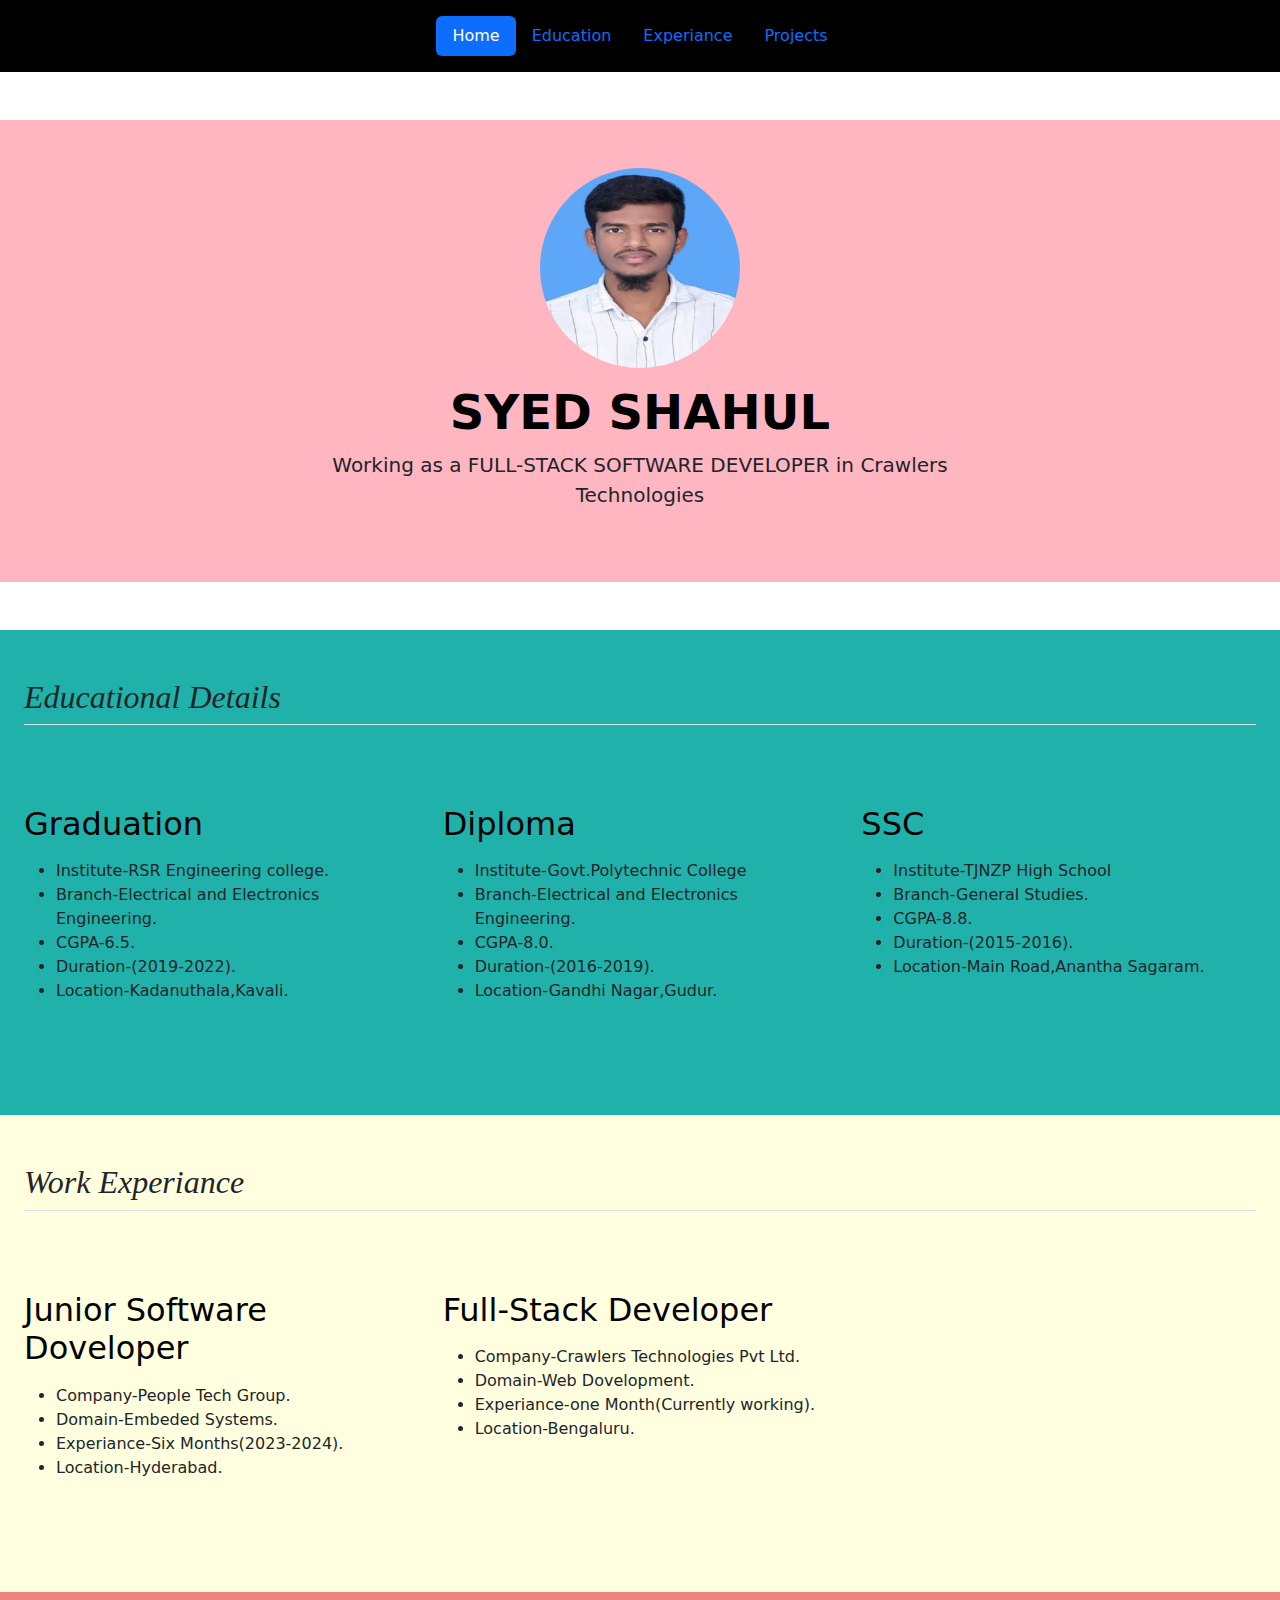
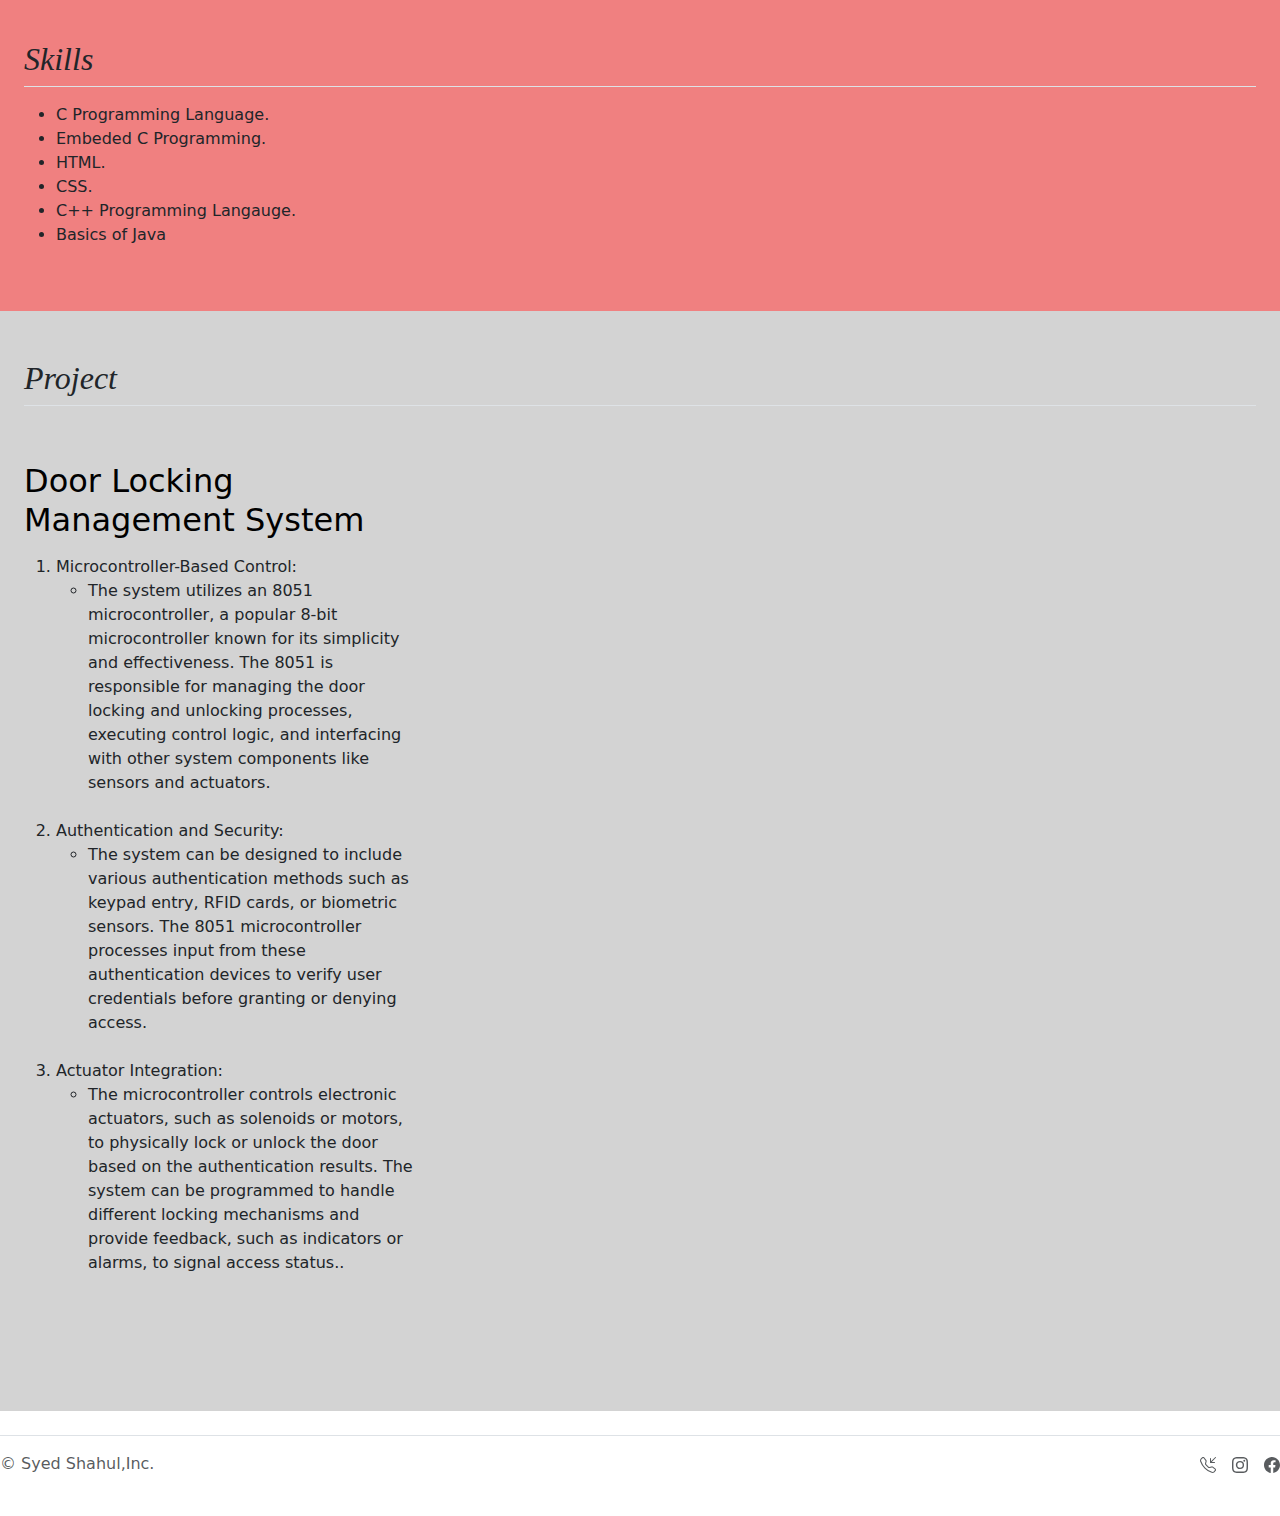
<file: index.html>
<!DOCTYPE html>
<html lang="en">
<head>
    <meta charset="UTF-8">
    <meta name="viewport" content="width=device-width, initial-scale=1.0">
    <title>Document</title>
    <link href="https://cdn.jsdelivr.net/npm/bootstrap@5.3.3/dist/css/bootstrap.min.css" rel="stylesheet" integrity="sha384-QWTKZyjpPEjISv5WaRU9OFeRpok6YctnYmDr5pNlyT2bRjXh0JMhjY6hW+ALEwIH" crossorigin="anonymous">
    <!-- <link rel="stylesheet" hre="./style.css"/> -->
     <style>
      .container1{
       
        background-color: black;
        
        }
      .container2{
        background-color:lightseagreen ;
      }
      .container3{
        background-color: lightyellow;
      }
      .container4{
background-color: lightcoral;
      }
      .container5{
        background-color: lightgrey;
      }
        .d-block{
            
            border-radius:50% ;
        }
         .text-center{
            background-color:lightpink;
        } 
        .lead{
            font-weight: 500;
        }
        /* .bold{
          font-weight: bold;
        } */
         .de-flex{
          text-align: center;
          
         }
         h2{
          font-style:italic;
          font-family:cursive;
        
         }
     </style>

</head>
<body>
    <div class="container1">
        <header class="d-flex justify-content-center  py-3">
          <ul class="nav nav-pills">
            <li class="nav-item"><a href="./home.html" class="nav-link active" aria-current="page">Home</a></li>
            <li class="nav-item"><a href="./education.html" class="nav-link">Education</a></li>
            <li class="nav-item"><a href="./Experiance.html" class="nav-link">Experiance</a></li>
            <li class="nav-item"><a href="./project.html" class="nav-link">Projects</a></li>
            
          </ul>
        </header>
      </div>
    <div class="px-4 py-5 my-5 text-center">
    <img class="d-block mx-auto mb-3" src="./img.jpg" alt="my profile photo"  width="200" height="200">
    <h1 class="display-5 fw-bold text-body-emphasis">SYED SHAHUL</h1>
    <div class="col-lg-6 mx-auto">
      <p class="lead mb-4">Working as a FULL-STACK SOFTWARE DEVELOPER in Crawlers Technologies 

      </p>
      
      </div>
    </div>
    <!-- <p>Educational Details</p> -->
    <div class="container2 px-4 py-5" id="featured-3">
        <h2 class="pb-2 border-bottom">Educational Details</h2>
        <div class="row g-4 py-5 row-cols-1 row-cols-lg-3">
          <div class="feature col">
            <div class="feature-icon d-inline-flex align-items-center justify-content-center text-bg-primary bg-gradient fs-2 mb-3">
              
            </div>
            <h3 class="fs-2 text-body-emphasis">Graduation</h3>
            <p><ul>
                <li>Institute-RSR Engineering college.</li>
                <li>Branch-Electrical and Electronics Engineering.</li>
                <li>CGPA-6.5.</li>
                <li>Duration-(2019-2022).</li>
                <li>Location-Kadanuthala,Kavali.</li>
            </ul></p>
            
            </a>
          </div>
          <div class="feature col">
            <div class="feature-icon d-inline-flex align-items-center justify-content-center text-bg-primary bg-gradient fs-2 mb-3">
              
            </div>
            <h3 class="fs-2 text-body-emphasis">Diploma</h3>
            <p><ul>
                <li>Institute-Govt.Polytechnic College</li>
                <li>Branch-Electrical and Electronics Engineering.</li>
                <li>CGPA-8.0.</li>
                <li>Duration-(2016-2019).</li>
                <li>Location-Gandhi Nagar,Gudur.</li>
            </ul></p>
           </a>
          </div>
          <div class="feature col">
            <div class="feature-icon d-inline-flex align-items-center justify-content-center text-bg-primary bg-gradient fs-2 mb-3">
              </div>
            <h3 class="fs-2 text-body-emphasis">SSC</h3>
            <p><ul>
                <li>Institute-TJNZP High School</li>
                <li>Branch-General Studies.</li>
                <li>CGPA-8.8.</li>
                <li>Duration-(2015-2016).</li>
                <li>Location-Main Road,Anantha Sagaram.</li>
            </ul></p>
            
            </a>
          </div>
        </div>
      </div>
      <!-- <p>Experiance</p> -->
      <div class="container3 px-4 py-5" id="featured-3">
        <h2 class="pb-2 border-bottom">Work Experiance</h2>
        <div class="row g-4 py-5 row-cols-1 row-cols-lg-3">
          <div class="feature col">
            <div class="feature-icon d-inline-flex align-items-center justify-content-center text-bg-primary bg-gradient fs-2 mb-3">
              
            </div>
            <h3 class="fs-2 text-body-emphasis">Junior Software Doveloper</h3>
            <p>
                <ul>
                    <li>Company-People Tech Group.</li>
                    <li>Domain-Embeded Systems.</li>
                    <li>Experiance-Six Months(2023-2024).</li>
                    <li>Location-Hyderabad.</li>
                </ul>
            </p>
            
          </div>
          <div class="feature col">
            <div class="feature-icon d-inline-flex align-items-center justify-content-center text-bg-primary bg-gradient fs-2 mb-3">
              
            </div>
            <h3 class="fs-2 text-body-emphasis">Full-Stack Developer</h3>
            <p>
                <ul>
                    <li>Company-Crawlers Technologies Pvt Ltd.</li>
                    <li>Domain-Web Dovelopment.</li>
                    <li>Experiance-one Month(Currently working).</li>
                    <li>Location-Bengaluru.</li>
                </ul>
            </p>
            
          </div>
        </div>
      </div>
      <!-- <p>Skills</p> -->
      <div class="container4 px-4 py-5" id="featured-3">
        <h2 class="pb-2 border-bottom">Skills</h2>
        
            <p><ul>
              <li>C Programming Language.</li>
              <li>Embeded C Programming.</li>
              <li>HTML.</li>
              <li>CSS.</li>
              <li>C++ Programming Langauge.</li>
              <li>Basics of Java</li>
            </ul></p>
           
          <!-- <p>project</p> -->
          </div>
          <div class="container5 px-4 py-5" id="featured-3">
            <h2 class="pb-2 border-bottom">Project</h2>
            <div class="row g-4 py-5 row-cols-1 row-cols-lg-3">
              <div class="feature col">
               
                <h3 class="fs-2 text-body-emphasis">Door Locking Management System</h3>
                <p><ol>
                  <li class="bold">Microcontroller-Based Control:
                    <ul><li>The system utilizes an 8051 microcontroller, a popular 8-bit microcontroller known for its simplicity and effectiveness. The 8051 is responsible for managing the door locking and unlocking processes, executing control logic, and interfacing with other system components like sensors and actuators.</li></ul><br>
                    <li class="bold">Authentication and Security:
                      <ul><li>The system can be designed to include various authentication methods such as keypad entry, RFID cards, or biometric sensors. The 8051 microcontroller processes input from these authentication devices to verify user credentials before granting or denying access.</li></ul><br>
                      <li class="bold">Actuator Integration:
                        <ul><li>The microcontroller controls electronic actuators, such as solenoids or motors, to physically lock or unlock the door based on the authentication results. The system can be programmed to handle different locking mechanisms and provide feedback, such as indicators or alarms, to signal access status..</li></ul><br>
                  </li>

                </ol></p>
               
          
              </div>
            </div>
          </div>
              <!-- <p>contact</p> -->
              <footer class="d-flex flex-wrap justify-content-between align-items-center py-3 my-4 border-top">
                <div class="col-md-4 d-flex align-items-center">
                 
                  <span class="mb-3 mb-md-0 text-body-secondary">© Syed Shahul,Inc.</span>
                </div>
            
                <ul class="nav col-md-4 justify-content-end list-unstyled d-flex">
                  <li class="ms-3"><a class="text-body-secondary" href="./contactme.html"><svg xmlns="http://www.w3.org/2000/svg" width="16" height="16" fill="currentColor" class="bi bi-telephone-inbound" viewBox="0 0 16 16">
                    <path d="M15.854.146a.5.5 0 0 1 0 .708L11.707 5H14.5a.5.5 0 0 1 0 1h-4a.5.5 0 0 1-.5-.5v-4a.5.5 0 0 1 1 0v2.793L15.146.146a.5.5 0 0 1 .708 0m-12.2 1.182a.678.678 0 0 0-1.015-.063L1.605 2.3c-.483.484-.661 1.169-.45 1.77a17.6 17.6 0 0 0 4.168 6.608 17.6 17.6 0 0 0 6.608 4.168c.601.211 1.286.033 1.77-.45l1.034-1.034a.678.678 0 0 0-.063-1.015l-2.307-1.794a.68.68 0 0 0-.58-.122l-2.19.547a1.75 1.75 0 0 1-1.657-.459L5.482 8.062a1.75 1.75 0 0 1-.46-1.657l.548-2.19a.68.68 0 0 0-.122-.58zM1.884.511a1.745 1.745 0 0 1 2.612.163L6.29 2.98c.329.423.445.974.315 1.494l-.547 2.19a.68.68 0 0 0 .178.643l2.457 2.457a.68.68 0 0 0 .644.178l2.189-.547a1.75 1.75 0 0 1 1.494.315l2.306 1.794c.829.645.905 1.87.163 2.611l-1.034 1.034c-.74.74-1.846 1.065-2.877.702a18.6 18.6 0 0 1-7.01-4.42 18.6 18.6 0 0 1-4.42-7.009c-.362-1.03-.037-2.137.703-2.877z"/>
                  </svg></a></li>
                  <li class="ms-3"><a class="text-body-secondary" href="https://www.instagram.com/mr_innocent_0729?igsh=Mmxpb3A3YTB6bmp0"><svg xmlns="http://www.w3.org/2000/svg" width="16" height="16" fill="currentColor" class="bi bi-instagram" viewBox="0 0 16 16">
                    <path d="M8 0C5.829 0 5.556.01 4.703.048 3.85.088 3.269.222 2.76.42a3.9 3.9 0 0 0-1.417.923A3.9 3.9 0 0 0 .42 2.76C.222 3.268.087 3.85.048 4.7.01 5.555 0 5.827 0 8.001c0 2.172.01 2.444.048 3.297.04.852.174 1.433.372 1.942.205.526.478.972.923 1.417.444.445.89.719 1.416.923.51.198 1.09.333 1.942.372C5.555 15.99 5.827 16 8 16s2.444-.01 3.298-.048c.851-.04 1.434-.174 1.943-.372a3.9 3.9 0 0 0 1.416-.923c.445-.445.718-.891.923-1.417.197-.509.332-1.09.372-1.942C15.99 10.445 16 10.173 16 8s-.01-2.445-.048-3.299c-.04-.851-.175-1.433-.372-1.941a3.9 3.9 0 0 0-.923-1.417A3.9 3.9 0 0 0 13.24.42c-.51-.198-1.092-.333-1.943-.372C10.443.01 10.172 0 7.998 0zm-.717 1.442h.718c2.136 0 2.389.007 3.232.046.78.035 1.204.166 1.486.275.373.145.64.319.92.599s.453.546.598.92c.11.281.24.705.275 1.485.039.843.047 1.096.047 3.231s-.008 2.389-.047 3.232c-.035.78-.166 1.203-.275 1.485a2.5 2.5 0 0 1-.599.919c-.28.28-.546.453-.92.598-.28.11-.704.24-1.485.276-.843.038-1.096.047-3.232.047s-2.39-.009-3.233-.047c-.78-.036-1.203-.166-1.485-.276a2.5 2.5 0 0 1-.92-.598 2.5 2.5 0 0 1-.6-.92c-.109-.281-.24-.705-.275-1.485-.038-.843-.046-1.096-.046-3.233s.008-2.388.046-3.231c.036-.78.166-1.204.276-1.486.145-.373.319-.64.599-.92s.546-.453.92-.598c.282-.11.705-.24 1.485-.276.738-.034 1.024-.044 2.515-.045zm4.988 1.328a.96.96 0 1 0 0 1.92.96.96 0 0 0 0-1.92m-4.27 1.122a4.109 4.109 0 1 0 0 8.217 4.109 4.109 0 0 0 0-8.217m0 1.441a2.667 2.667 0 1 1 0 5.334 2.667 2.667 0 0 1 0-5.334"/>
                  </svg></a></li>
                  <li class="ms-3"><a class="text-body-secondary" href="https://www.facebook.com/"><svg xmlns="http://www.w3.org/2000/svg" width="16" height="16" fill="currentColor" class="bi bi-facebook" viewBox="0 0 16 16">
                    <path d="M16 8.049c0-4.446-3.582-8.05-8-8.05C3.58 0-.002 3.603-.002 8.05c0 4.017 2.926 7.347 6.75 7.951v-5.625h-2.03V8.05H6.75V6.275c0-2.017 1.195-3.131 3.022-3.131.876 0 1.791.157 1.791.157v1.98h-1.009c-.993 0-1.303.621-1.303 1.258v1.51h2.218l-.354 2.326H9.25V16c3.824-.604 6.75-3.934 6.75-7.951"/>
                  </svg></a></li>
                </ul>
              </footer>
            
          
        
      

  
</body>
</html>
</file>
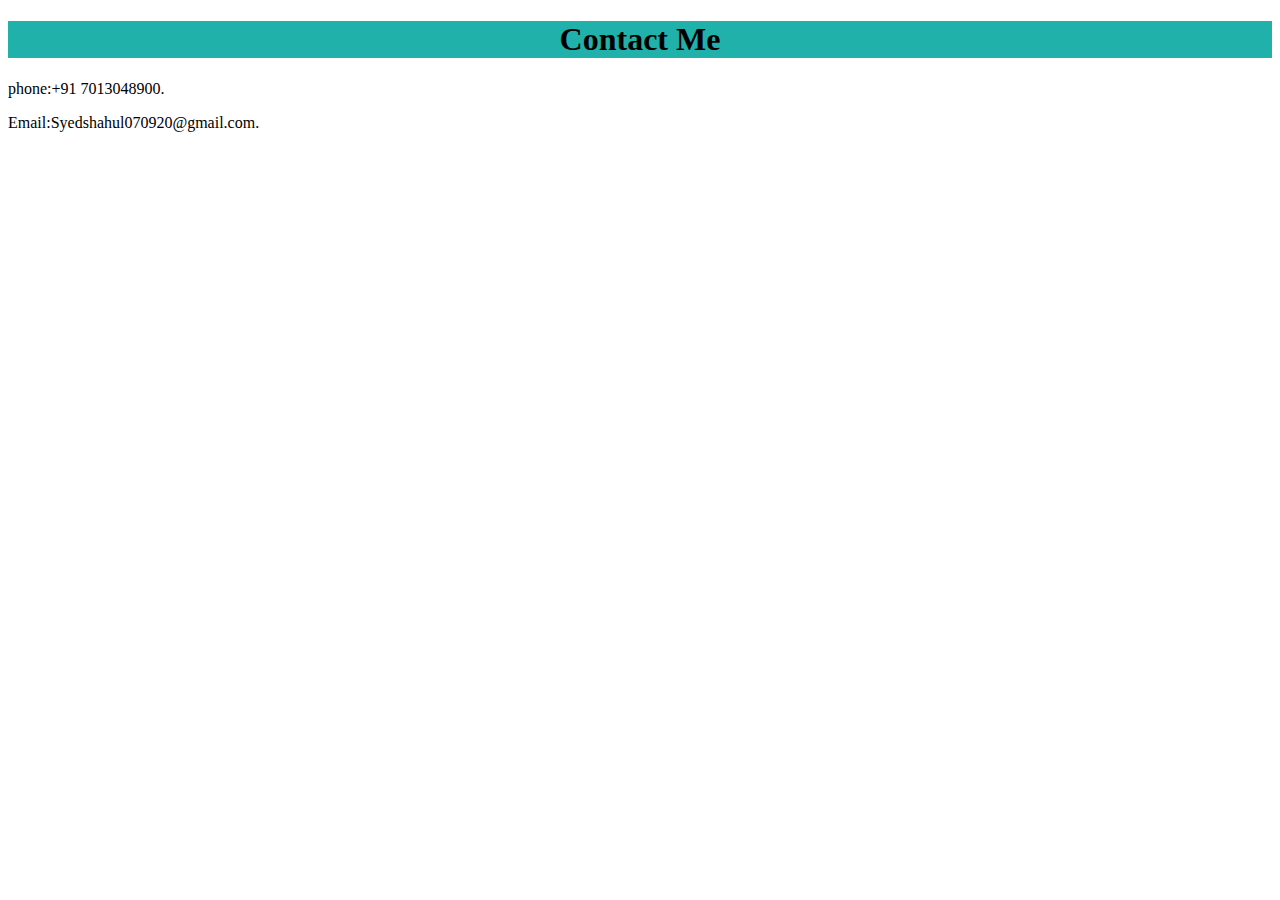
<file: contactme.html>
<!DOCTYPE html>
<html lang="en">
<head>
    <meta charset="UTF-8">
    <meta name="viewport" content="width=device-width, initial-scale=1.0">
    <title>Document</title>
    <style>
    h1{
        text-align: center;
        background-color:lightseagreen;
    }
    
</style>
</head>
<body>
    <div class="contact">
        <h1>Contact Me</h1>
        <p>phone:+91 7013048900.</p>
        <p>Email:Syedshahul070920@gmail.com.</p>
    </div>
</body>
</html>
</file>
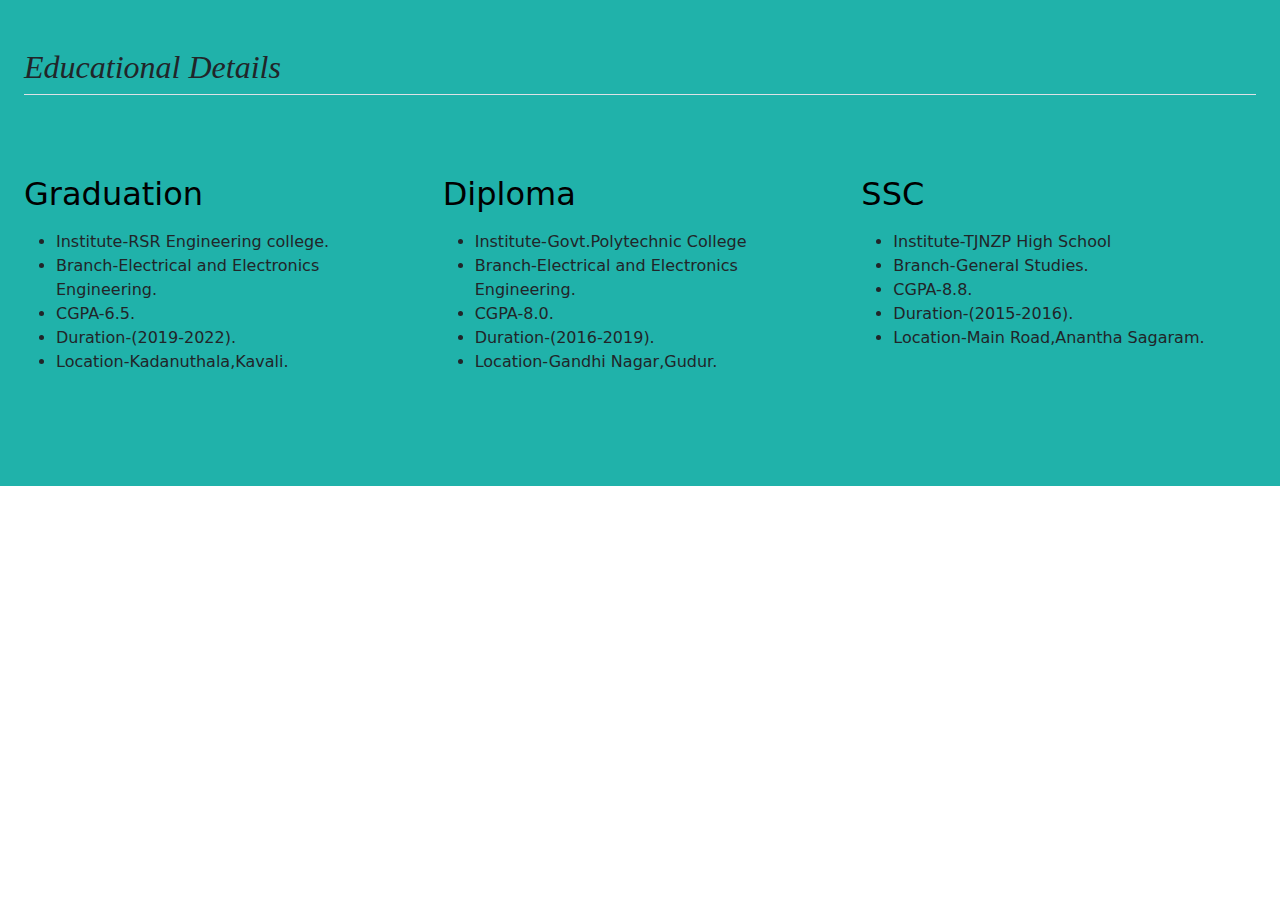
<file: education.html>
<!DOCTYPE html>
<html lang="en">
<head>
    <meta charset="UTF-8">
    <meta name="viewport" content="width=device-width, initial-scale=1.0">
    <title>Document</title>
    <link href="https://cdn.jsdelivr.net/npm/bootstrap@5.3.3/dist/css/bootstrap.min.css" rel="stylesheet" integrity="sha384-QWTKZyjpPEjISv5WaRU9OFeRpok6YctnYmDr5pNlyT2bRjXh0JMhjY6hW+ALEwIH" crossorigin="anonymous">
    <style>
      .container2{
        background-color:lightseagreen ;
      }
      h2{
          font-style:italic;
          font-family:cursive;
        
         }
    </style>
</head>
<body>
    <!-- <p>Educational Details</p> -->
    <div class="container2 px-4 py-5" id="featured-3">
        <h2 class="pb-2 border-bottom">Educational Details</h2>
        <div class="row g-4 py-5 row-cols-1 row-cols-lg-3">
          <div class="feature col">
            <div class="feature-icon d-inline-flex align-items-center justify-content-center text-bg-primary bg-gradient fs-2 mb-3">
              
            </div>
            <h3 class="fs-2 text-body-emphasis">Graduation</h3>
            <p><ul>
                <li>Institute-RSR Engineering college.</li>
                <li>Branch-Electrical and Electronics Engineering.</li>
                <li>CGPA-6.5.</li>
                <li>Duration-(2019-2022).</li>
                <li>Location-Kadanuthala,Kavali.</li>
            </ul></p>
            
            </a>
          </div>
          <div class="feature col">
            <div class="feature-icon d-inline-flex align-items-center justify-content-center text-bg-primary bg-gradient fs-2 mb-3">
              
            </div>
            <h3 class="fs-2 text-body-emphasis">Diploma</h3>
            <p><ul>
                <li>Institute-Govt.Polytechnic College</li>
                <li>Branch-Electrical and Electronics Engineering.</li>
                <li>CGPA-8.0.</li>
                <li>Duration-(2016-2019).</li>
                <li>Location-Gandhi Nagar,Gudur.</li>
            </ul></p>
           </a>
          </div>
          <div class="feature col">
            <div class="feature-icon d-inline-flex align-items-center justify-content-center text-bg-primary bg-gradient fs-2 mb-3">
              </div>
            <h3 class="fs-2 text-body-emphasis">SSC</h3>
            <p><ul>
                <li>Institute-TJNZP High School</li>
                <li>Branch-General Studies.</li>
                <li>CGPA-8.8.</li>
                <li>Duration-(2015-2016).</li>
                <li>Location-Main Road,Anantha Sagaram.</li>
            </ul></p>
            
            </a>
          </div>
        </div>
      </div>
</body>
</html>
</file>
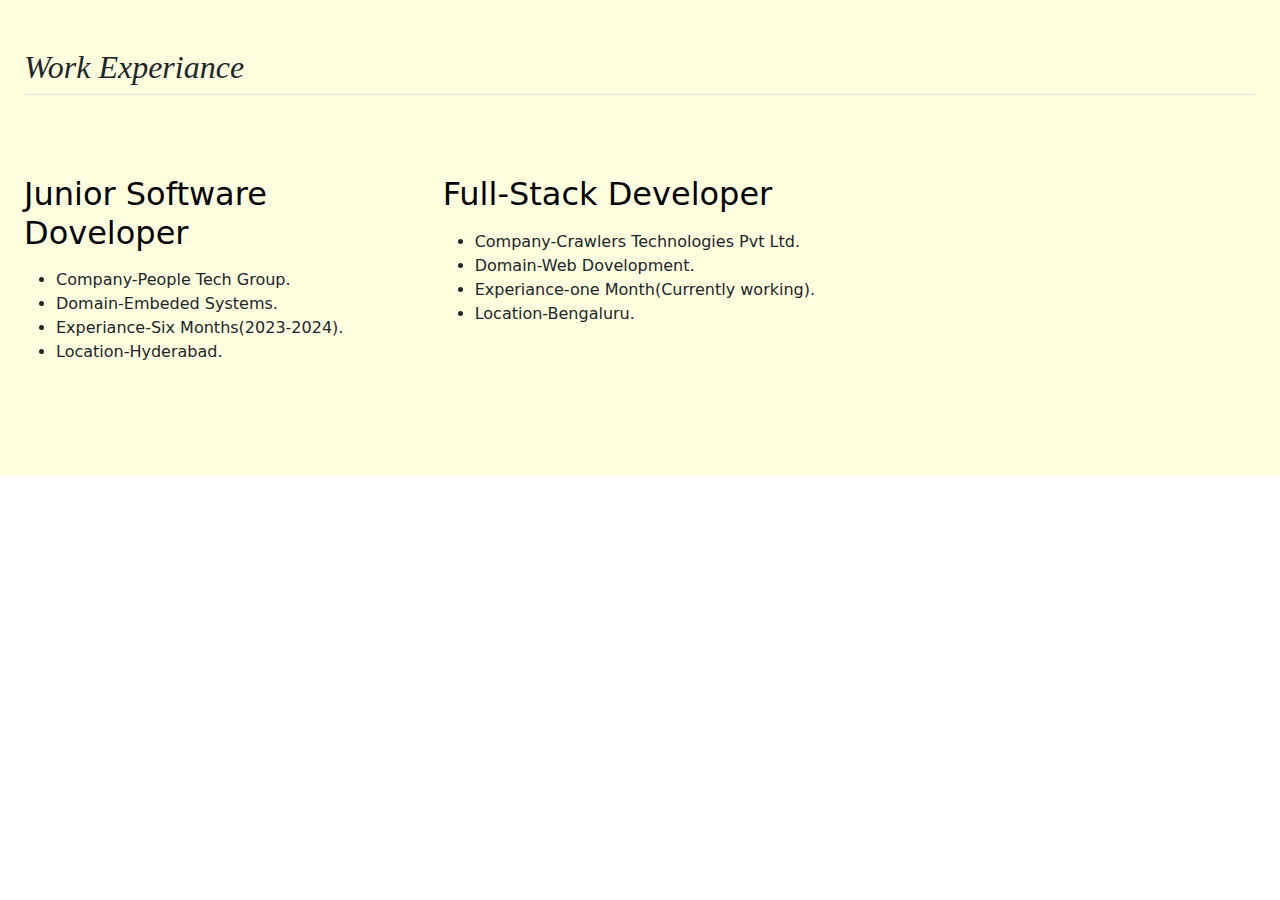
<file: Experiance.html>
<!DOCTYPE html>
<html lang="en">
<head>
    <meta charset="UTF-8">
    <meta name="viewport" content="width=device-width, initial-scale=1.0">
    <title>Document</title>
    <link href="https://cdn.jsdelivr.net/npm/bootstrap@5.3.3/dist/css/bootstrap.min.css" rel="stylesheet" integrity="sha384-QWTKZyjpPEjISv5WaRU9OFeRpok6YctnYmDr5pNlyT2bRjXh0JMhjY6hW+ALEwIH" crossorigin="anonymous">
    <style>
      .container3{
        background-color: lightyellow;
      }
      h2{
          font-style:italic;
          font-family:cursive;
        
         }

    </style>
</head>
<body>
    <!-- <p>Experiance</p> -->
    <div class="container3 px-4 py-5" id="featured-3">
        <h2 class="pb-2 border-bottom">Work Experiance</h2>
        <div class="row g-4 py-5 row-cols-1 row-cols-lg-3">
          <div class="feature col">
            <div class="feature-icon d-inline-flex align-items-center justify-content-center text-bg-primary bg-gradient fs-2 mb-3">
              
            </div>
            <h3 class="fs-2 text-body-emphasis">Junior Software Doveloper</h3>
            <p>
                <ul>
                    <li>Company-People Tech Group.</li>
                    <li>Domain-Embeded Systems.</li>
                    <li>Experiance-Six Months(2023-2024).</li>
                    <li>Location-Hyderabad.</li>
                </ul>
            </p>
            
          </div>
          <div class="feature col">
            <div class="feature-icon d-inline-flex align-items-center justify-content-center text-bg-primary bg-gradient fs-2 mb-3">
              
            </div>
            <h3 class="fs-2 text-body-emphasis">Full-Stack Developer</h3>
            <p>
                <ul>
                    <li>Company-Crawlers Technologies Pvt Ltd.</li>
                    <li>Domain-Web Dovelopment.</li>
                    <li>Experiance-one Month(Currently working).</li>
                    <li>Location-Bengaluru.</li>
                </ul>
            </p>
            
          </div>
        </div>
      </div>
</body>
</html>
</file>
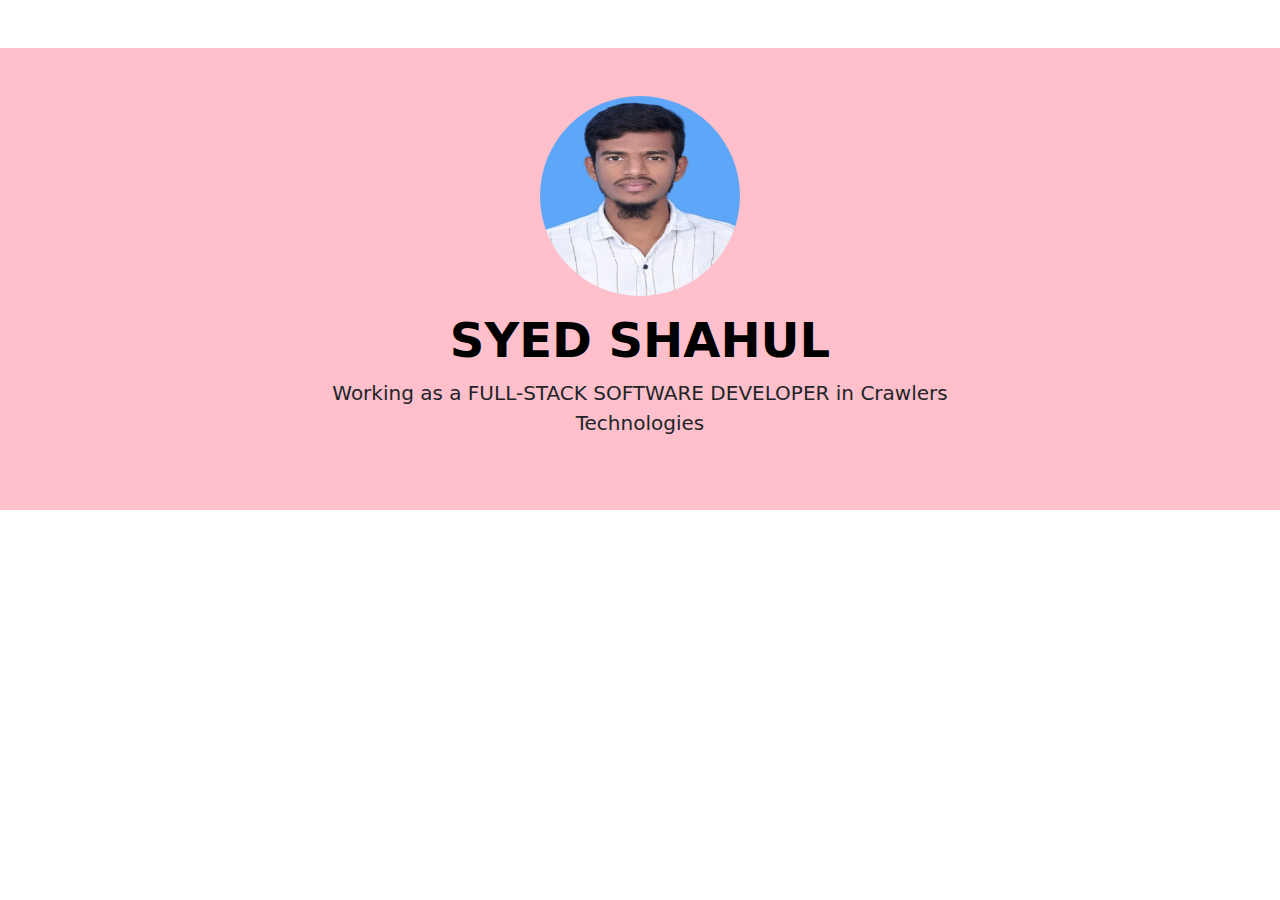
<file: home.html>
<!DOCTYPE html>
<html lang="en">
<head>
    <meta charset="UTF-8">
    <meta name="viewport" content="width=device-width, initial-scale=1.0">
    <title>Document</title>
    <link href="https://cdn.jsdelivr.net/npm/bootstrap@5.3.3/dist/css/bootstrap.min.css" rel="stylesheet" integrity="sha384-QWTKZyjpPEjISv5WaRU9OFeRpok6YctnYmDr5pNlyT2bRjXh0JMhjY6hW+ALEwIH" crossorigin="anonymous">
    <!-- <link rel="stylesheet" hre="./style.css"/> -->
     <style>
        .d-block{
            ;
            border-radius:50% ;
        }
        .text-center{
            background-color: pink;
        }
        .lead{
            font-weight: 500;
        }
     </style>
</head>
<body>
    <div class="px-4 py-5 my-5 text-center">
        <img class="d-block mx-auto mb-3" src="./img.jpg" alt="my profile photo"  width="200" height="200">
        <h1 class="display-5 fw-bold text-body-emphasis">SYED SHAHUL</h1>
        <div class="col-lg-6 mx-auto">
          <p class="lead mb-4">Working as a FULL-STACK SOFTWARE DEVELOPER in Crawlers Technologies 
    
          </p>
          
          </div>
        </div>
</body>
</html>
</file>
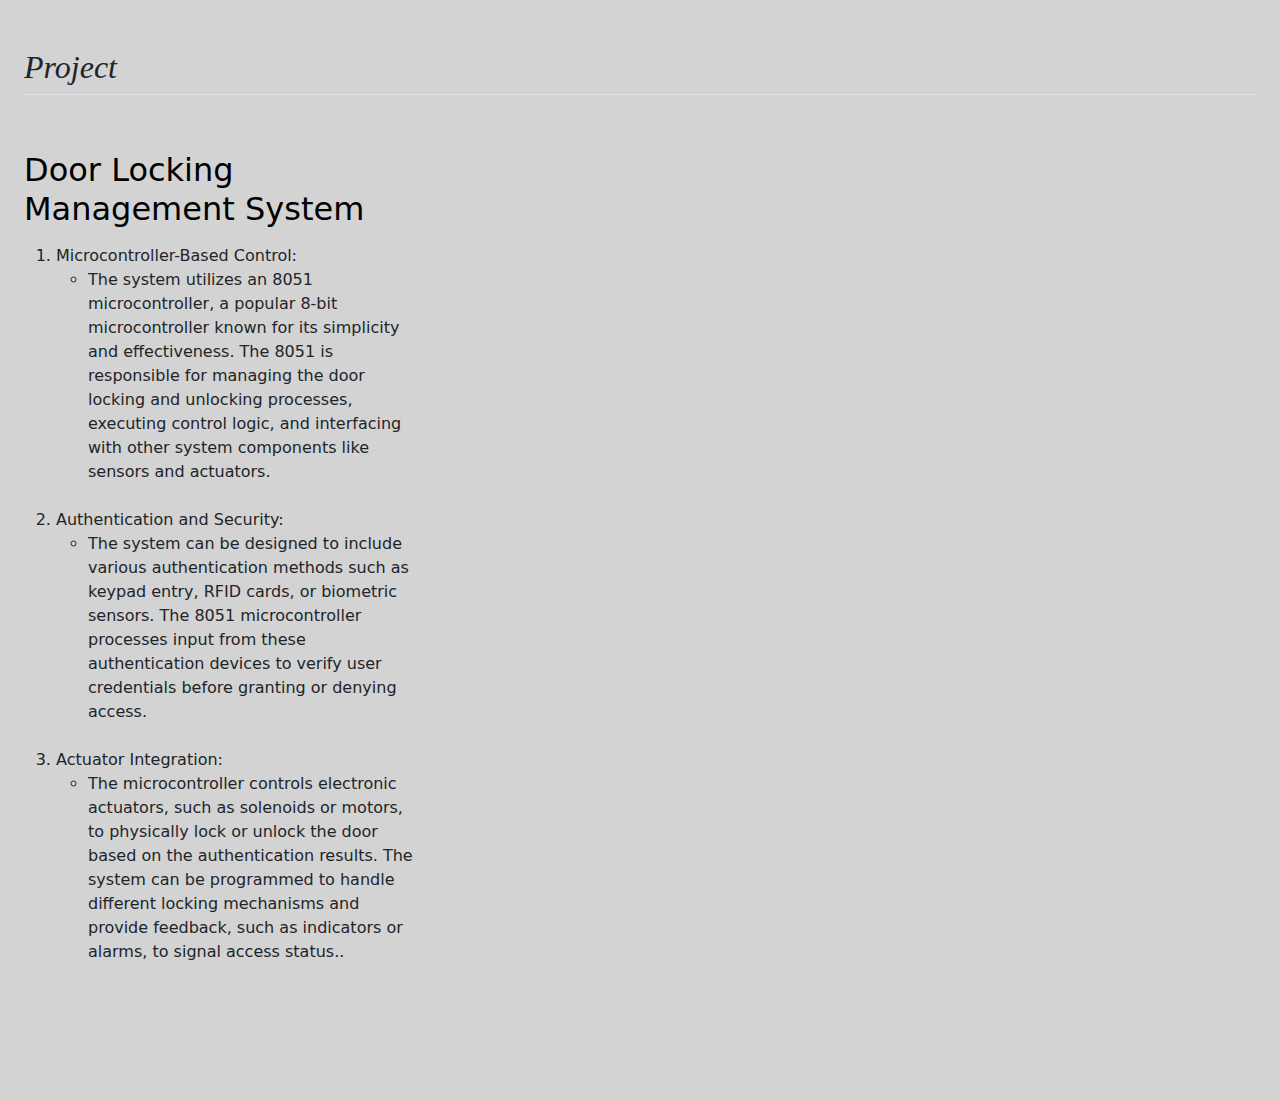
<file: project.html>
<!DOCTYPE html>
<html lang="en">
<head>
    <meta charset="UTF-8">
    <meta name="viewport" content="width=device-width, initial-scale=1.0">
    <title>Document</title>
    <link href="https://cdn.jsdelivr.net/npm/bootstrap@5.3.3/dist/css/bootstrap.min.css" rel="stylesheet" integrity="sha384-QWTKZyjpPEjISv5WaRU9OFeRpok6YctnYmDr5pNlyT2bRjXh0JMhjY6hW+ALEwIH" crossorigin="anonymous">
    <style>
        .container5{
        background-color: lightgrey;
      }
      h2{
          font-style:italic;
          font-family:cursive;
        
         }
    </style>
</head>
<body>
    <div class="container5 px-4 py-5" id="featured-3">
        <h2 class="pb-2 border-bottom">Project</h2>
        <div class="row g-4 py-5 row-cols-1 row-cols-lg-3">
          <div class="feature col">
           
            <h3 class="fs-2 text-body-emphasis">Door Locking Management System</h3>
            <p><ol>
              <li class="bold">Microcontroller-Based Control:
                <ul><li>The system utilizes an 8051 microcontroller, a popular 8-bit microcontroller known for its simplicity and effectiveness. The 8051 is responsible for managing the door locking and unlocking processes, executing control logic, and interfacing with other system components like sensors and actuators.</li></ul><br>
                <li class="bold">Authentication and Security:
                  <ul><li>The system can be designed to include various authentication methods such as keypad entry, RFID cards, or biometric sensors. The 8051 microcontroller processes input from these authentication devices to verify user credentials before granting or denying access.</li></ul><br>
                  <li class="bold">Actuator Integration:
                    <ul><li>The microcontroller controls electronic actuators, such as solenoids or motors, to physically lock or unlock the door based on the authentication results. The system can be programmed to handle different locking mechanisms and provide feedback, such as indicators or alarms, to signal access status..</li></ul><br>
              </li>

            </ol></p>
           
      
          </div>
        </div>
      </div>
</body>
</html>
</file>
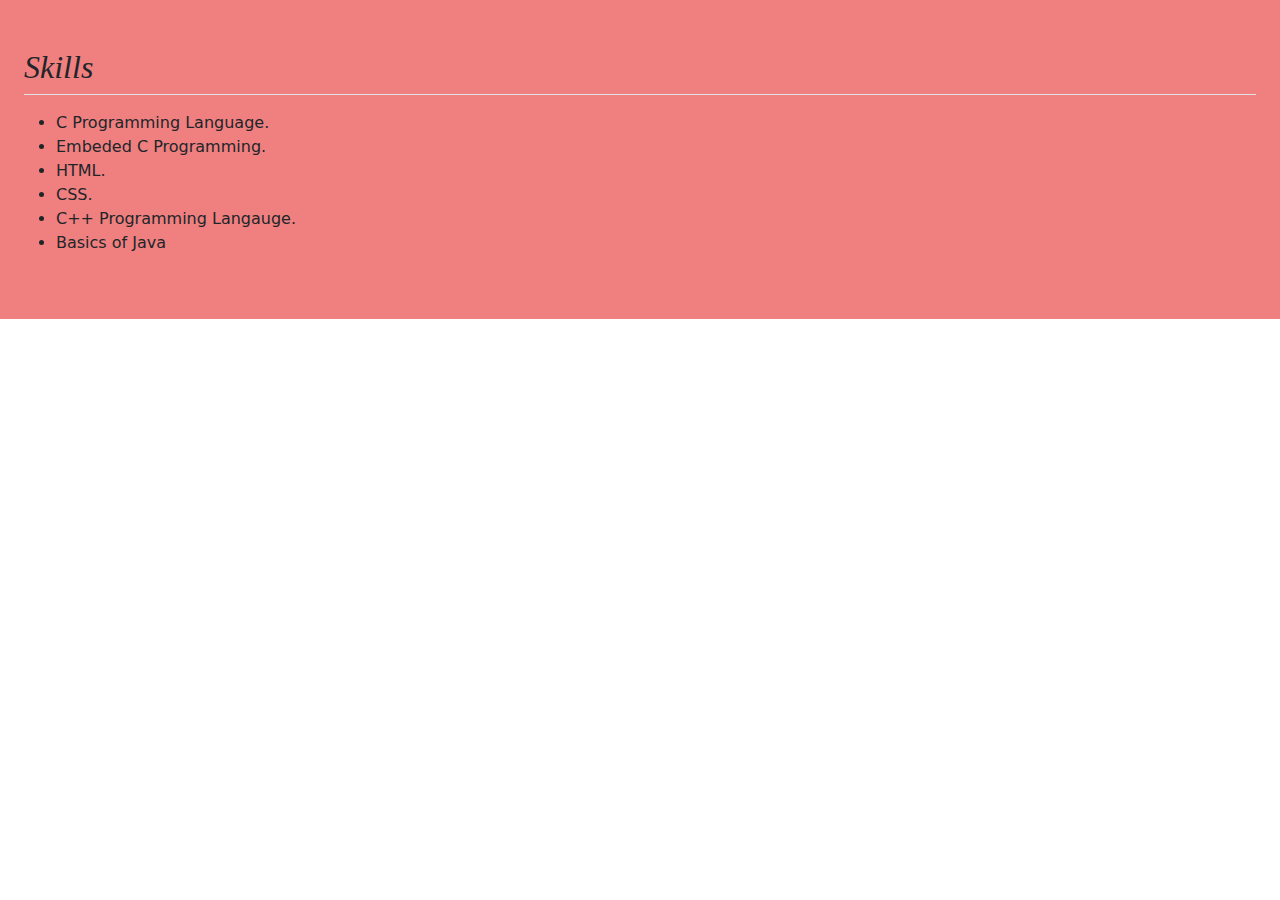
<file: skills.html>
<!DOCTYPE html>
<html lang="en">
<head>
    <meta charset="UTF-8">
    <meta name="viewport" content="width=device-width, initial-scale=1.0">
    <title>Document</title>
    <link href="https://cdn.jsdelivr.net/npm/bootstrap@5.3.3/dist/css/bootstrap.min.css" rel="stylesheet" integrity="sha384-QWTKZyjpPEjISv5WaRU9OFeRpok6YctnYmDr5pNlyT2bRjXh0JMhjY6hW+ALEwIH" crossorigin="anonymous">
    <style>
        .container4{
background-color: lightcoral;
      }
      h2{
          font-style:italic;
          font-family:cursive;
        
         }
    </style>
</head>
<body>
    <!-- <p>Skills</p> -->
    <div class="container4 px-4 py-5" id="featured-3">
        <h2 class="pb-2 border-bottom">Skills</h2>
        
            <p><ul>
              <li>C Programming Language.</li>
              <li>Embeded C Programming.</li>
              <li>HTML.</li>
              <li>CSS.</li>
              <li>C++ Programming Langauge.</li>
              <li>Basics of Java</li>
            </ul></p>
           
        
        </div>
        
</body>
</html>
</file>
